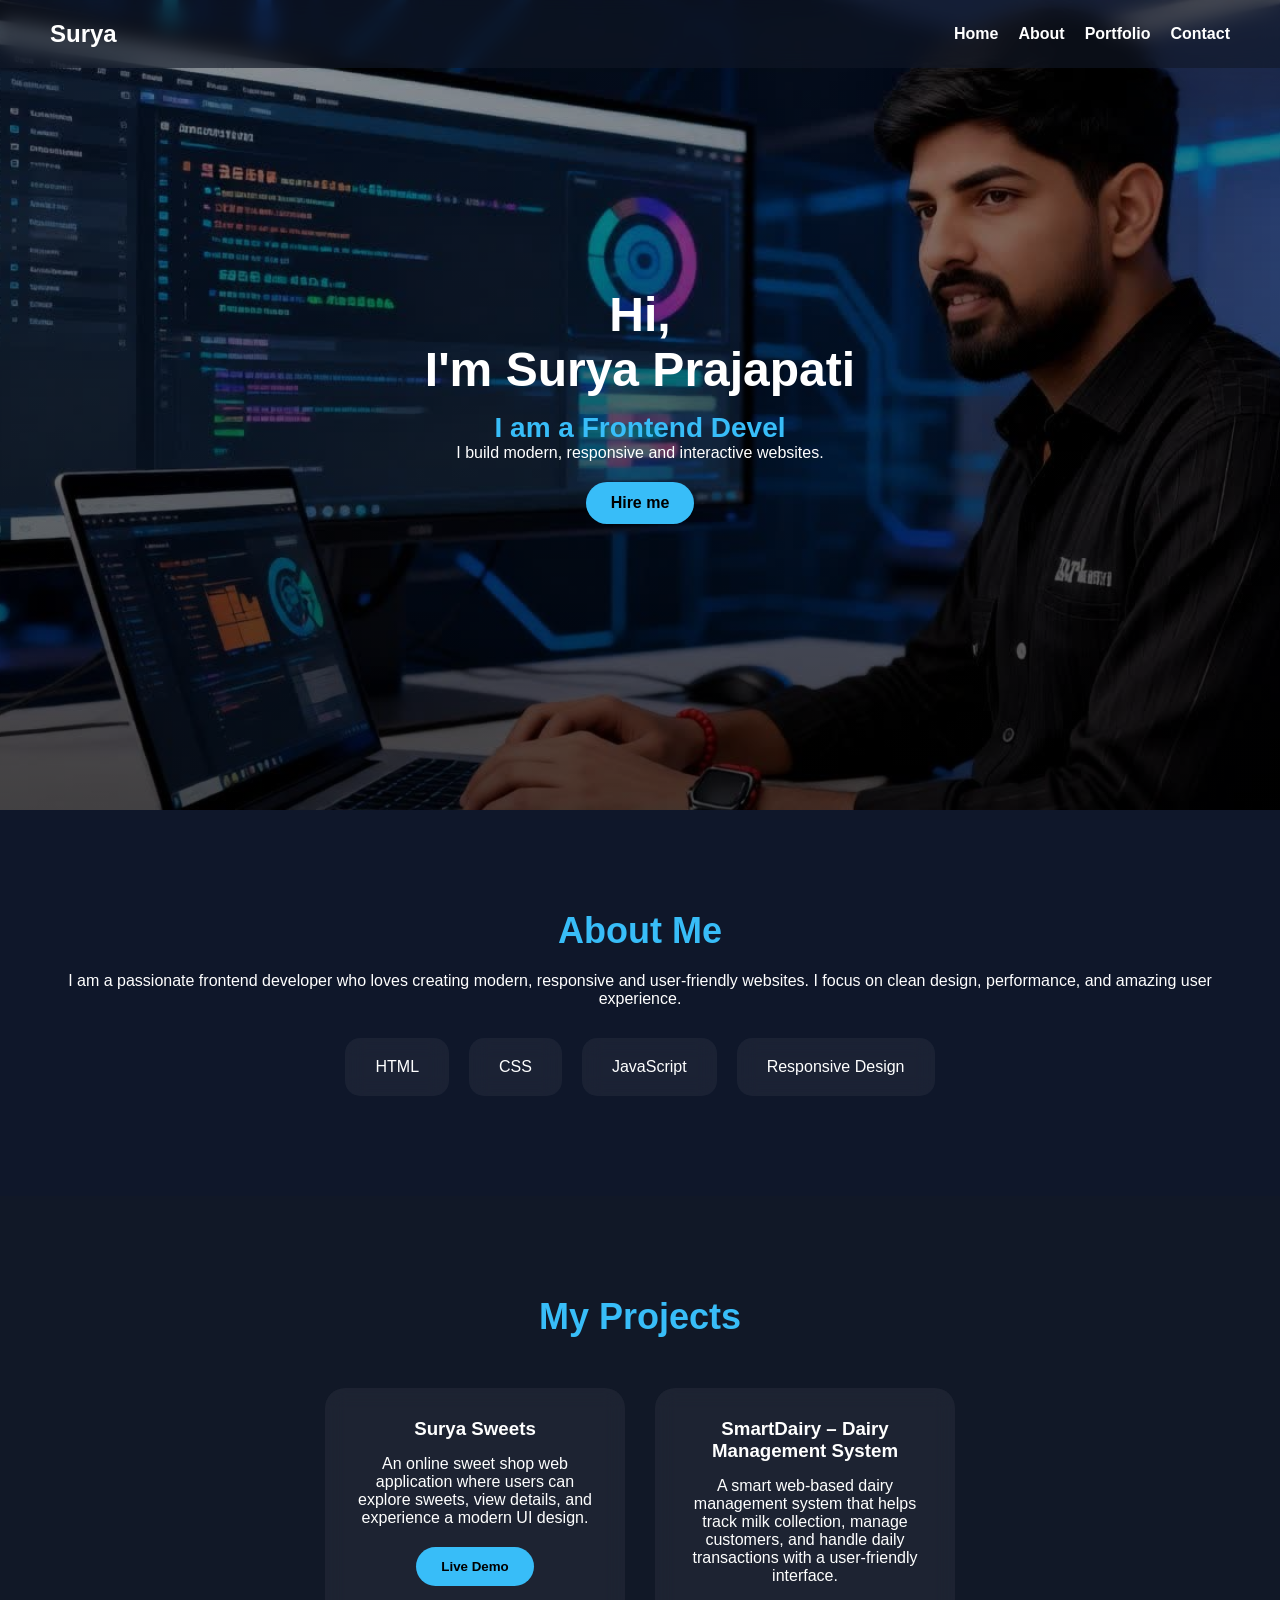
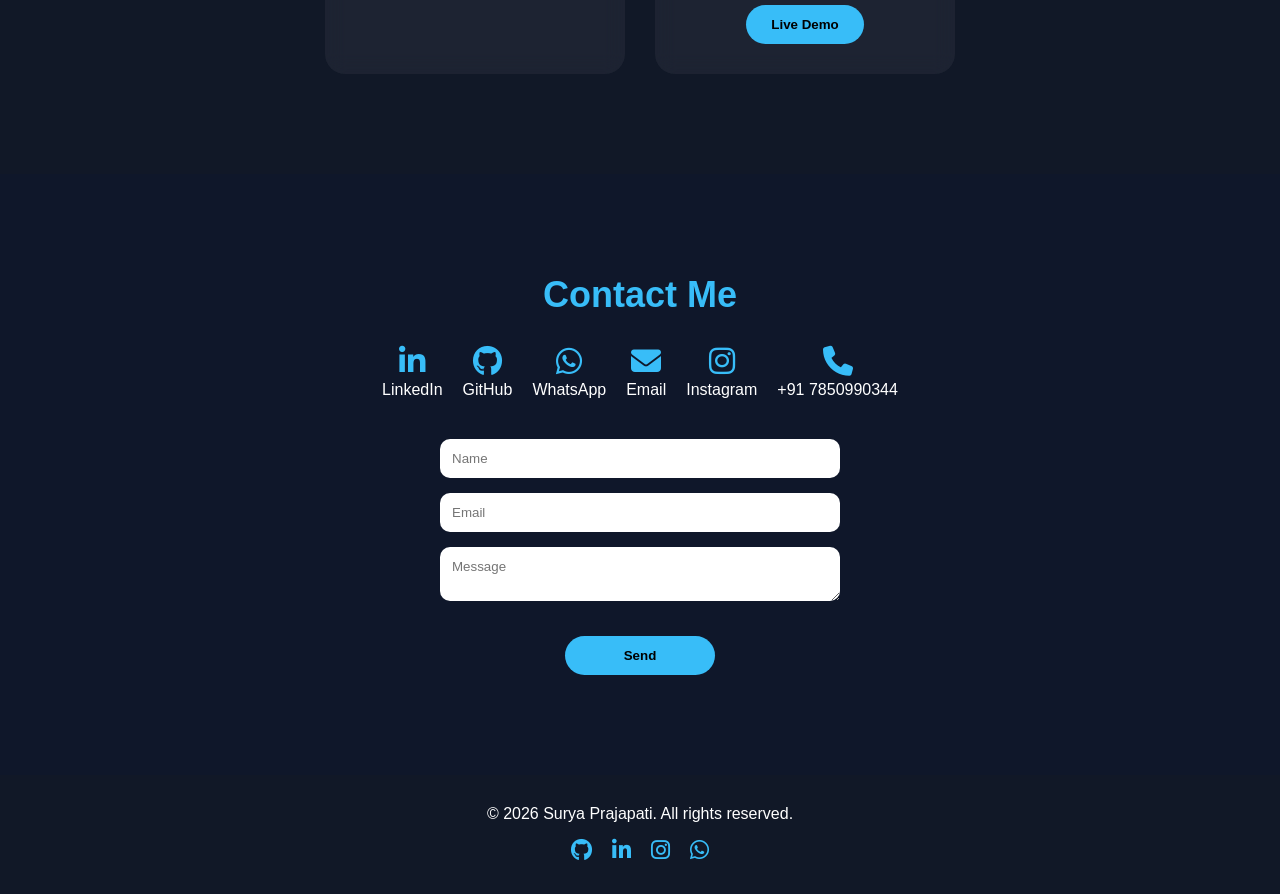
<file: index.html>
<!DOCTYPE html>
<html lang="en">
<head>
    <meta charset="UTF-8">
    <meta name="viewport" content="width=device-width, initial-scale=1.0">
    <meta name="description" content="Surya Prajapati is a Web Designer and Frontend Developer who builds modern, responsive and interactive websites.">
    <title>Surya Prajapati | Web Designer & Frontend Developer</title>
    <link rel="stylesheet" href="style.css">
    <link rel="stylesheet" href="https://cdnjs.cloudflare.com/ajax/libs/font-awesome/6.5.0/css/all.min.css">
</head>
<body>

    <!-- Navbar -->
    <header class="navbar">
        <div class="logo">Surya</div>
        <div class="menu-toggle">&#9776;</div>
        <nav>
            <ul>
                <li><a href="#hero">Home</a></li>
                <li><a href="#about">About</a></li>
                <li><a href="#portfolio">Portfolio</a></li>
                <li><a href="#contact">Contact</a></li>
            </ul>
        </nav>
    </header>

    <!-- Hero Section -->
    <section class="hero" id="hero">
        <div class="hero-text animate-fade">
            <h1>Hi, <br> I'm Surya Prajapati</h1>
            <h2>I am a <span class="typing"></span></h2>
            <p>I build modern, responsive and interactive websites.</p>
             <a href="#contact" class="btn">Hire me</a>
        </div>
    </section>

    <!-- About Section -->
    <section class="about animate-fade" id="about">
        <h2>About Me</h2>
        <p>I am a passionate frontend developer who loves creating modern, responsive and user-friendly websites. I focus on clean design, performance, and amazing user experience.</p>

        <div class="skills">
            <div class="skill-card animate-slide">HTML</div>
            <div class="skill-card animate-slide">CSS</div>
            <div class="skill-card animate-slide">JavaScript</div>
            <div class="skill-card animate-slide">Responsive Design</div>
        </div>
    </section>

    <!-- Portfolio Section -->
    <section class="portfolio animate-fade" id="portfolio">
        <h2>My Projects</h2>
        <div class="project-container">
               <div class="project-card animate-slide">
    <h3>Surya Sweets</h3>
    <p>An online sweet shop web application where users can explore sweets, view details, and experience a modern UI design.</p>
    <a href="https://surya4374.github.io/SuryaSweets/" target="_blank">
        <button class="btn">Live Demo</button>
    </a>
</div>
             <div class="project-card animate-slide">
    <h3>SmartDairy – Dairy Management System</h3>
    <p>A smart web-based dairy management system that helps track milk collection, manage customers, and handle daily transactions with a user-friendly interface.</p>
    <a href="https://surya4374.github.io/Smart-Dairy/" target="_blank">
        <button class="btn">Live Demo</button>
    </a>
</div>
            <!-- <div class="project-card animate-slide">
                <h3>Todo List</h3>
                <p>A simple todo list app with add, remove and mark as complete functionality.</p>
                <a href="https://surya4374.github.io/Todo-/" target="_blank"><button class="btn">Live Demo</button></a>
            </div>
            <div class="project-card animate-slide">
                <h3>Color Gradient Generator</h3>
                <p>Generate beautiful CSS gradients with ease.</p>
                <a href="https://surya4374.github.io/gradient-generator/" target="_blank"><button class="btn">Live Demo</button></a>
            </div> -->
        </div>
    </section>

    <!-- Contact Section -->
    <section class="contact animate-fade" id="contact">
        <h2>Contact Me</h2>
        <div class="contact-links">
            <div class="contact-item">
                <a href="https://www.linkedin.com/in/surya-prajapat-3aa0772b4/" target="_blank"><i class="fab fa-linkedin-in"></i></a>
                <span>LinkedIn</span>
            </div>
            <div class="contact-item">
                <a href="https://github.com/Surya4374" target="_blank"><i class="fab fa-github"></i></a>
                <span>GitHub</span>
            </div>
            <div class="contact-item">
                <a href="http://wa.me/7850990344" target="_blank"><i class="fab fa-whatsapp"></i></a>
                <span>WhatsApp</span>
            </div>
            <div class="contact-item">
                <a href="mailto:suryaprajapati4374@gmail.com"><i class="fas fa-envelope"></i></a>
                <span>Email</span>
            </div>
            <div class="contact-item">
                <a href="https://www.instagram.com/surya_prajapati_4374/" target="_blank"><i class="fab fa-instagram"></i></a>
                <span>Instagram</span>
            </div>
            <div class="contact-item">
                <a href="tel:+917850990344"><i class="fas fa-phone"></i></a>
                <span>+91 7850990344</span>
            </div>
        </div>

        <form class="contact-form animate-fade"
        action="https://formspree.io/f/mvzbnjvb"
        method="POST">
            <input type="text" name="name" placeholder="Name" required>
            <input type="email" name="email" placeholder="Email" required>
            <textarea name="message" placeholder="Message" required></textarea>
            <button type="submit" class="btn">Send</button>
        </form>
    </section>

    <!-- Footer -->
    <footer class="footer animate-fade">
        <p>&copy; 2026 Surya Prajapati. All rights reserved.</p>
        <div class="footer-social">
            <a href="https://github.com/Surya4374" target="_blank"><i class="fab fa-github"></i></a>
            <a href="https://www.linkedin.com/in/surya-prajapat-3aa0772b4/" target="_blank"><i class="fab fa-linkedin-in"></i></a>
            <a href="https://www.instagram.com/surya_prajapati_4374/" target="_blank"><i class="fab fa-instagram"></i></a>
            <a href="http://wa.me/7850990344" target="_blank"><i class="fab fa-whatsapp"></i></a>
        </div>
    </footer>

    <script src="script.js"></script>
</body>

</html>
</file>
<file: style.css>
/* RESET + BASE */
*{
    margin: 0;
    padding: 0;
    box-sizing: border-box;
    font-family: 'Arial', Helvetica, sans-serif;
}

body{
    background-color: #0f172a;
    color: white;
    overflow-x: hidden;
}

/* NAVBAR */
.navbar{
    display: flex;
    justify-content: space-between;
    align-items: center;
    padding: 20px 50px;
    background: rgba(17,24,39,0.6);
    backdrop-filter: blur(10px);
    position: fixed;
    width: 100%;
    top: 0;
    left: 0;
    z-index: 1000;
    transition: 0.3s;
}

.navbar.scrolled{
    background: #111827;
}

.navbar .logo{
    font-size: 24px;
    font-weight: bold;
}

.navbar ul{
    list-style: none;
    display: flex;
    gap: 20px;
}

.navbar ul li a{
    text-decoration: none;
    color: white;
    font-weight: bold;
    transition: 0.3s;
}

.navbar ul li a:hover{
    color: #38bdf8;
}

/* MENU TOGGLE MOBILE */
.menu-toggle{
    display: none;
    font-size: 28px;
    cursor: pointer;
}

/* HERO */
.hero{
    height: 90vh;
    display: flex;
    justify-content: center;
    align-items: center;
    text-align: center;
    padding: 0 20px;
    background: linear-gradient(rgba(0,0,0,0.4),rgba(0,0,0,0.7)), url('hero-img.jpg') center/cover no-repeat;
}

.hero h1{
    font-size: 48px;
    margin-bottom: 15px;
}

.hero h2{
    font-size: 28px;
    color: #38bdf8;
}

.btn{
    margin-top: 20px;
    padding: 12px 25px;
    background: #38bdf8;
    border: none;
    border-radius: 30px;
    cursor: pointer;
    font-weight: bold;
    transition: 0.3s;

    text-decoration: none !important;
    color: black !important;
    display: inline-flex;
    align-items: center;
    justify-content: center;
}

.btn:hover{
    transform: scale(1.1);
    box-shadow: 0 0 20px #38bdf8;
}

/* ABOUT */
.about{
    padding: 100px 50px;
    text-align: center;
}

.about h2{
    font-size: 36px;
    color: #38bdf8;
    margin-bottom: 20px;
}

.skills{
    display: flex;
    justify-content: center;
    gap: 20px;
    flex-wrap: wrap;
    margin-top: 30px;
}

.skill-card{
    background: rgba(255,255,255,0.05);
    padding: 20px 30px;
    border-radius: 15px;
    backdrop-filter: blur(10px);
    cursor: pointer;
    transition: 0.3s;
}

.skill-card:hover{
    transform: translateY(-10px);
    box-shadow: 0 0 15px #38bdf8;
}

/* PORTFOLIO */
.portfolio{
    padding: 100px 50px;
    text-align: center;
    background: #111827;
}

.portfolio h2{
    font-size: 36px;
    color: #38bdf8;
    margin-bottom: 50px;
}

.project-container{
    display: flex;
    flex-wrap: wrap;
    justify-content: center;
    gap: 30px;
}

.project-card{
    background: rgba(255,255,255,0.05);
    padding: 30px;
    width: 300px;
    border-radius: 20px;
    backdrop-filter: blur(10px);
    transition: 0.5s;
    opacity: 0;
    transform: translateY(50px);
}

.project-card h3{
    margin-bottom: 15px;
}

.project-card:hover{
    transform: translateY(-10px);
    box-shadow: 0 0 20px #38bdf8;
}

/* CONTACT */
.contact{
    padding: 100px 50px;
    text-align: center;
}

.contact h2{
    font-size: 36px;
    color: #38bdf8;
    margin-bottom: 30px;
}

.contact-links{
    display: flex;
    flex-wrap: wrap;
    justify-content: center;
    gap: 20px;
}

.contact-item{
    display: flex;
    flex-direction: column;
    align-items: center;
    transition: 0.3s;
}

.contact-item i{
    font-size: 30px;
    margin-bottom: 5px;
    transition: 0.3s;
    color: #38bdf8;
}

.contact-item:hover i{
    transform: scale(1.3) rotate(10deg);
}

/* CONTACT FORM */
.contact-form{
    margin-top: 40px;
    display: flex;
    flex-direction: column;
    align-items: center;
    gap: 15px;
}

.contact-form input,
.contact-form textarea{
    width: 100%;
    max-width: 400px;
    padding: 12px;
    border-radius: 10px;
    border: none;
    outline: none;
}

.contact-form button{
    width: 150px;
}

/* FOOTER */
footer{
    padding: 30px 50px;
    text-align: center;
    background: #111827;
}

footer .footer-social{
    margin-top: 15px;
    display: flex;
    justify-content: center;
    gap: 20px;
}

footer .footer-social a{
    font-size: 22px;
    color: #38bdf8;
    transition: 0.3s;
}

footer .footer-social a:hover{
    transform: scale(1.3);
}

/* ANIMATIONS */
.animate-fade{
    opacity: 0;
    transform: translateY(30px);
    transition: all 0.8s ease-out;
}

.animate-slide{
    opacity: 0;
    transform: translateX(-50px);
    transition: all 0.8s ease-out;
}

/* RESPONSIVE */
@media(max-width:768px){

    /* Navbar layout fix */
    .navbar{
        padding: 15px 20px;
        justify-content: space-between;
        align-items: center;
    }

    /* Toggle LEFT me */
    .menu-toggle{
        display: block;
        order: 2;
    }

    /* Logo RIGHT me */
    .logo{
        order: 1;
        margin-right: auto;
    }

    /* Nav dropdown */
    .navbar ul{
        display: none;
        flex-direction: column;
        position: absolute;
        top: 60px;
        right: 20px;
        background: #111827;
        width: 200px;
        padding: 20px;
        z-index: 10001;
        border-radius: 10px;
    }

    .navbar nav.active ul{
        display: flex;
    }

    /* Responsive content */
    .hero h1{
        font-size: 32px;
    }

    .about, .portfolio, .contact{
        padding: 60px 20px;
    }

    .project-card{
        width: 100%;
    }

}
</file>
